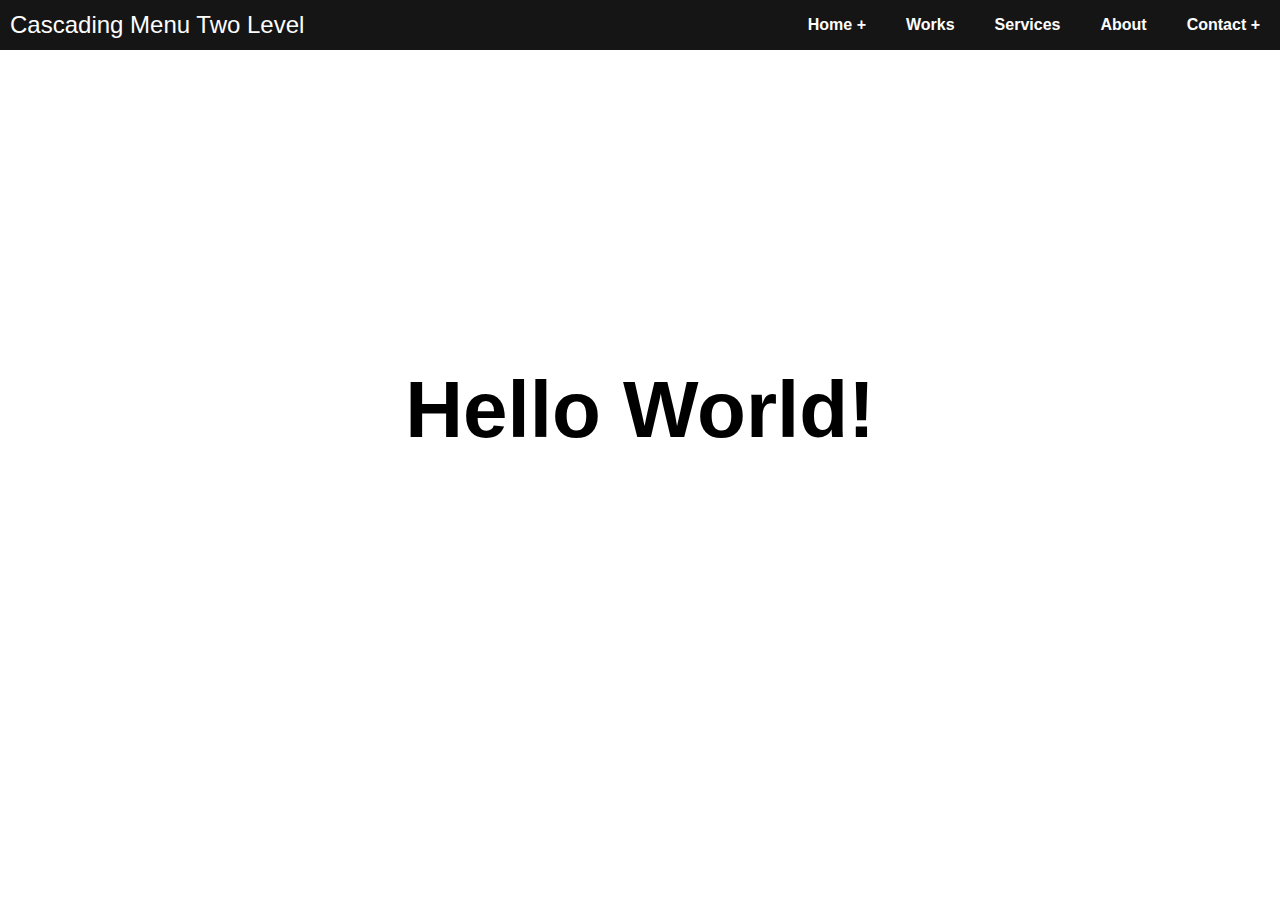
<file: cascading-menu-two-level/index.html>
<!DOCTYPE html>
<html>
    <head>
        <meta charset="utf-8">
        <meta http-equiv="X-UA-Compatible" content="IE=edge">
        <title>Cascading Menu Two Level</title>
        <meta name="description" content="Cascading Menu Two Level">
        <meta name="viewport" content="width=device-width, initial-scale=1">
        <link rel="stylesheet" href="reset.css">
        <link rel="stylesheet" href="style.css">
    </head>
    <body>
        <div class="wrapper">
            <header class="header">
                <p>Cascading Menu Two Level</p>
                <button class="toggle_menu">&#9776;</button>
                
                <nav class="nav">
                    <button class="toggle_menu_close">x</button>
                    <ul class="firstlevel__ul">
                        <li>
                            <a class="firstlevel__a firstlevel__a_dropdown">Home <span class="firstlevel__symbol">+</span></a>
                            <ul class="secondlevel__ul hide">
                                <li><a href="#">Home 1</a></li>
                                <li><a href="#">Home 2</a></li>
                                <li><a href="#">Home 3</a></li>
                            </ul>
                        </li>
                        <li><a href="#" class="firstlevel__a">Works</a></li>
                        <li><a href="#" class="firstlevel__a">Services</a></li>
                        <li><a href="#" class="firstlevel__a">About</a></li>
                        <li>
                            <a class="firstlevel__a firstlevel__a_dropdown">Contact <span class="firstlevel__symbol">+</span></a>
                            <ul class="secondlevel__ul hide">
                                <li><a href="#">Contact 1</a></li>
                                <li><a href="#">Contact 2</a></li>
                                <li><a href="#">Contact Contact Contact 3</a></li>
                            </ul>
                        </li>
                    </ul>
                </nav>
            </header>
            <main class="main">
                <h1>Hello World!</h1>
            </main>
        </div> 
        <script src="script.js" async defer></script>
    </body>
</html>


<!--
NEED TO IMPROVE
1. In Desktop, when manually resizing the menu. When you go to small size and
click the multilevel menu it will hide the menu. But the problem when you
resize in big screen the menu is disappeared.

2. If you click the minus, it need to hide the child ul.

3. In desktop view, the menu need to do hover.
-->
</file>
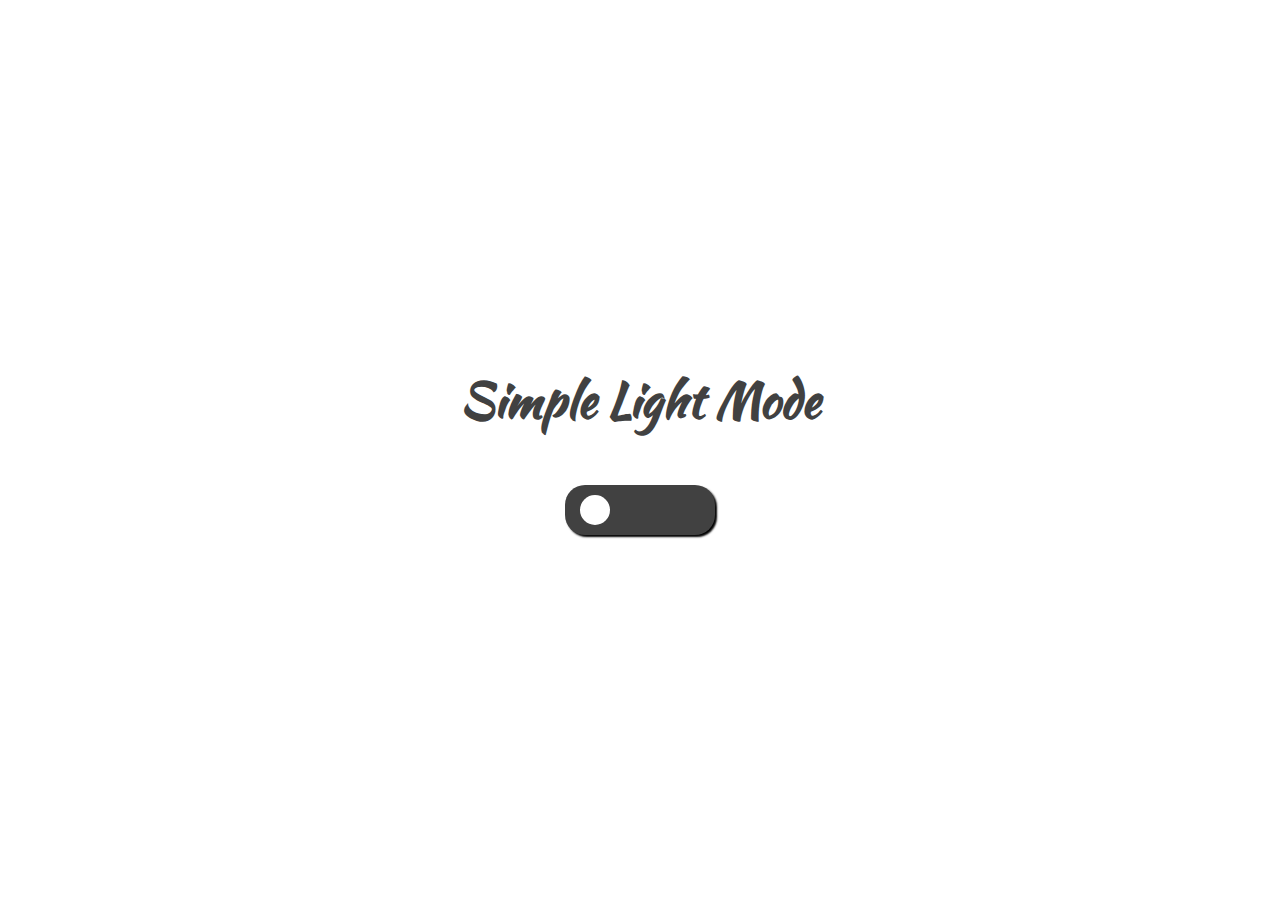
<file: simple darkmode/index.html>
<!DOCTYPE html>
<!--[if lt IE 7]>      <html class="no-js lt-ie9 lt-ie8 lt-ie7"> <![endif]-->
<!--[if IE 7]>         <html class="no-js lt-ie9 lt-ie8"> <![endif]-->
<!--[if IE 8]>         <html class="no-js lt-ie9"> <![endif]-->
<!--[if gt IE 8]>      <html class="no-js"> <!--<![endif]-->
<html>
    <head>
        <meta charset="utf-8">
        <meta http-equiv="X-UA-Compatible" content="IE=edge">
        <title>Dark Mode by Luigi Gan</title>
        <link rel="preconnect" href="https://fonts.googleapis.com">
<link rel="preconnect" href="https://fonts.gstatic.com" crossorigin>
<link href="https://fonts.googleapis.com/css2?family=Kaushan+Script&display=swap" rel="stylesheet">
        <meta name="description" content="Dark mode">
        <meta name="viewport" content="width=device-width, initial-scale=1">
        <link rel="stylesheet" href="style.css">
    </head>
    <body>
        <!--[if lt IE 7]>
            <p class="browsehappy">You are using an <strong>outdated</strong> browser. Please <a href="#">upgrade your browser</a> to improve your experience.</p>
        <![endif]-->
        <h1 class="title">Simple Light Mode</h1>
        <button class="toggle__wrapper">
            <div class="toggle"></div>
        </button>
    
        <script src="script.js" async defer></script>
    </body>
</html>
</file>
<file: cascading-menu-two-level/style.css>
:root{
    font-size: 16px;
    --lightColor: rgb(253, 253, 253);
    --darkColor: rgb(21, 21, 21);
}
ul,li{
    list-style: none;
}
li{
    padding:10px 20px;
}
a{
    text-decoration: none;
    color:var(--darkColor);
    cursor: pointer;
}
button{
    cursor: pointer;
}
body{
    font-family: sans-serif;
}
.wrapper{
    width: 1280px;
    max-width: 100%;
    margin: auto;
    display: flex;
    flex-direction: column;
}
header{
    background: var(--darkColor);
    position: sticky;
    top:0;
    display: flex;
    align-items: center;
    justify-content: space-between;
    height: 50px;
}
header > p{
    font-size: 1.5rem;
    color:var(--lightColor);
    padding:0 10px;
}
.toggle_menu{
    display: none;
    height: 30px;
    width: 30px;
    background: none;
    outline: none;
    border:none;
    color:var(--lightColor);
    font-size: 1.5rem;
}
nav{
    background:none;
    box-shadow: initial;
    position: initial;        
    top:0;
    right:0;
    bottom:0;
    width: initial;
    min-width: initial;
    display: flex;
    flex-direction: column;
}
.toggle_menu_close{
    display: none;
    align-self: end;
    height: 30px;
    width: 30px;
    background: none;
    outline: none;
    border:none;
    color:var(--darkColor);
    font-size: 2rem;
}
.firstlevel__ul{
    display: flex;
}
.firstlevel__ul > li{
    color:var(--lightColor);
    position: relative;
}
.firstlevel__a{
    font-size: 1rem;
    font-weight: 700;
    color:var(--lightColor);
}

.secondlevel__ul{
    background: var(--lightColor);
    box-shadow: 0px 0px 8px rgb(38, 38, 38, 0.2);
    display: flex;
    flex-direction: column;
    position: absolute;
    top:50px;
    right: 0;
}
.secondlevel__ul li a{
    color:var(--darkColor);
    white-space: nowrap;
}

main{
    width: 100%;
    min-height: 80vh;
    display: flex;
    align-items: center;
    justify-content: center;
}
main > h1{
    font-size: 5rem;
}

@media only screen and (max-width: 815px) {
    .toggle_menu{
        display: flex;
    }
    nav{
        display: none;
        flex-direction: column;
        position: fixed;
        background:var(--lightColor);
        box-shadow: -4px 0px 8px rgb(38, 38, 38, 0.2);
        width: 300px;
        min-width: 30%;
    }
    .toggle_menu_close{
        display: flex;
    }
    .firstlevel__ul{
        display: flex;
        flex-direction: column;
    }
    .firstlevel__ul > li{
        color:var(--darkColor);
        position: relative;
    }
    .firstlevel__a{
        color:var(--darkColor);
    }
    .secondlevel__ul{
        position: initial;
        top:initial;
        right: initial;
        background: var(--darkColor);
        box-shadow: 0px 0px 8px rgb(38, 38, 38, 0.2);
        display: flex;
        flex-direction: column;
    }
    .secondlevel__ul li{}
    .secondlevel__ul li a{
        color:var(--lightColor);
    }
}

.hide{
    display: none;
}
.show{
    display: flex;
}
</file>
<file: simple darkmode/style.css>
:root{
    --light-bg:rgb(255, 255, 255);
    --dark-bg:#414141;
}
*{
    margin:0;
    padding:0;
    box-sizing: border-box;
}
body{
    font-family: "Kaushan Script", cursive;
    width: 100vw;
    height: 100vh;
    display:flex;
    flex-direction: column;
    align-items: center;
    justify-content: center;
    background: var(--light-bg);
}
.title{
    font-size: 3rem;
    color:var(--dark-bg);
    margin-bottom:50px;
}
.toggle__wrapper{
    width: 150px;
    height: 50px;
    display: flex;
    align-items: center;
    background:var(--dark-bg);
    border:0;
    border-radius:20px;
    box-shadow: 2px 2px 2px #000;
    position: relative;
    cursor: pointer;
}
.toggle{
    background:var(--light-bg);
    width: 30px;
    height: 30px;
    border-radius:100%;
    position: absolute;
    left:10%;
    transition: 1s left ease;
}
.toggle__wrapper_darkmode{
    background: var(--light-bg);
}
.toggle_darkmode{
    left:75%;
    background:var(--dark-bg);
}
</file>
